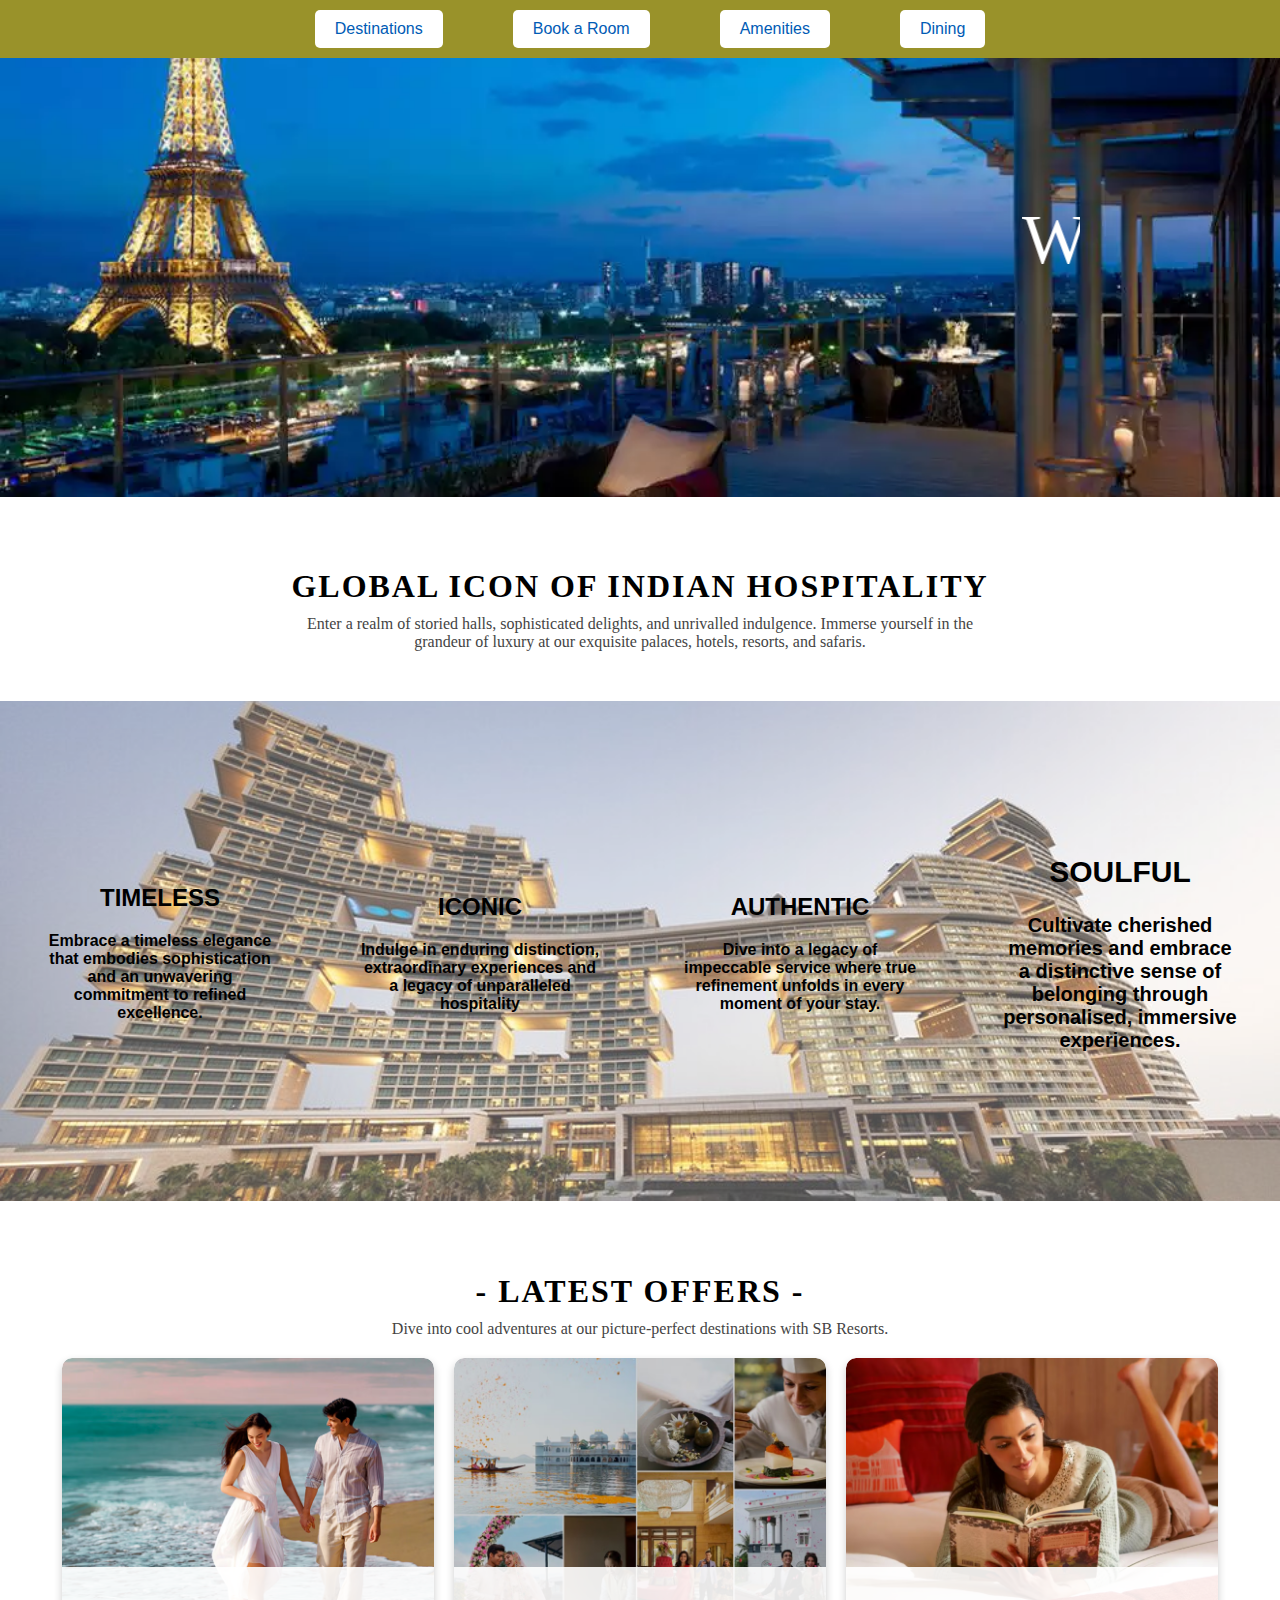
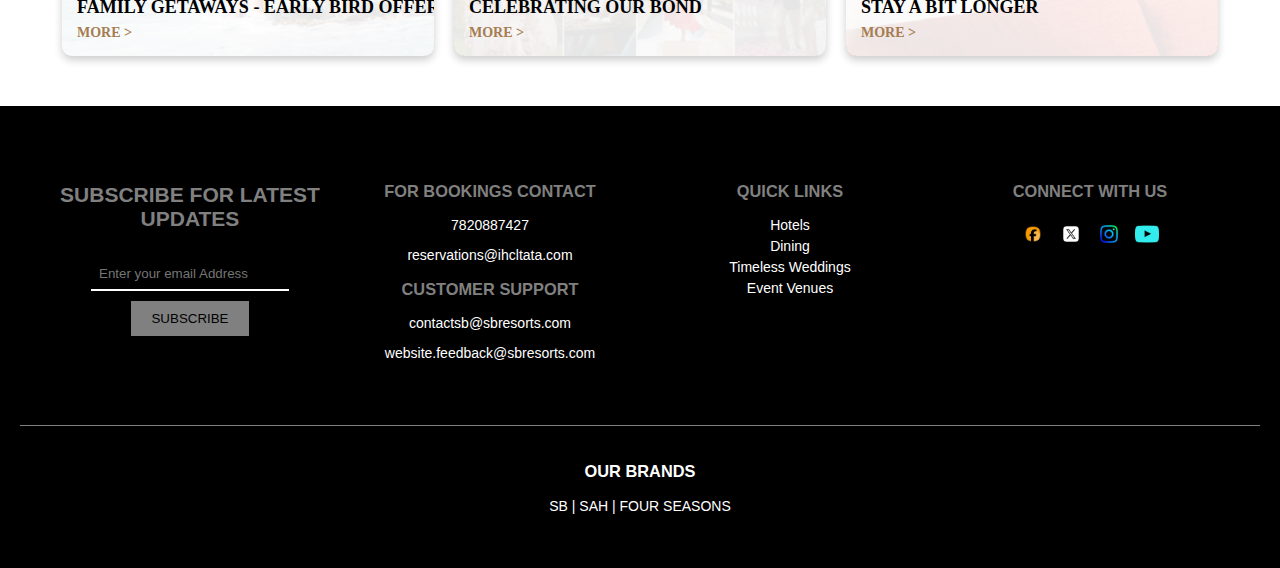
<file: index.html>
<!DOCTYPE html>
<html>
    <head>
        <title>Hotels</title>
        <link rel="stylesheet" href="style.css">
        <script src="script.js" defer></script>
    </head>
    <body>
        <div class="container">
            <marquee>Welcome to SB Resorts</marquee>
        </div>
        <div class="navbar">
            <div>
                <a href="destinations.html">
                    <button>Destinations</button>
                </a>
            </div>
            <button onclick="openModal()">Book a Room</button>
            <a href="amenities.html">
                <button>Amenities</button>
            </a>
            <a href="dining.html">
                <button>Dining</button>
            </a>
        </div>
        <div id="bookingModal" class="modal">
            <div class="modal-content">
                <span class="close" onclick="closeModal()">&times;</span>
                <h2>Book a Room</h2>
                <p>Number of rooms: <input type="number" id="numroom" min="1" oninput="validateInput(this)"></p>
                <p>Number of people staying: <input type="number" id="people" min="1" oninput="validateInput(this)"></p>
                <p>Select Room Type: 
                    <select id="room">
                        <option value="SingleBed">Single Bed - 10000 RS</option>
                        <option value="DoubleBed">Double Bed - 18000 RS</option>
                        <option value="Suite">Suite - 30000 RS</option>
                    </select>
                </p>
                <p class="blink">Price: Starting from 10000 RS per night</p>
                <button onclick="total()">Confirm Booking</button>
            </div>
        </div>
        <div class="banner-container">
            <h1>GLOBAL ICON OF INDIAN HOSPITALITY</h1>
            <p>
                Enter a realm of storied halls, sophisticated delights, and unrivalled indulgence. 
                Immerse yourself in the grandeur of luxury at our exquisite palaces, hotels, resorts, and safaris.
            </p>
        </div>
        <div class="luxury-section">
            <div class="luxury-item">
                <div class="text-overlay">
                    <h2>TIMELESS</h2>
                    <p>Embrace a timeless elegance that embodies sophistication and an unwavering commitment to refined excellence.</p>
                </div>
            </div>
            <div class="luxury-item">
                <div class="text-overlay">
                    <h2>ICONIC</h2>
                <p>Indulge in enduring distinction, extraordinary experiences and a legacy of unparalleled hospitality</p>
                </div>
            </div>
            <div class="luxury-item">
                <div class="text-overlay">
                    <h2>AUTHENTIC</h2>
                <p>Dive into a legacy of impeccable service where true refinement unfolds in every moment of your stay.</p>
                </div>
            </div>
            <div class="luxury-item">
                <div class="text-overlays">
                    <h2>SOULFUL</h2>
                <p>Cultivate cherished memories and embrace a distinctive sense of belonging through personalised, immersive experiences.</p>
                </div>
            </div>
        </div>
        <div class="offers-container">
            <h1>- LATEST OFFERS -</h1>
            <p>Dive into cool adventures at our picture-perfect destinations with SB Resorts.</p>
            <div class="offers-grid">
                <div class="offer-item">
                    <img src="family.jpg" alt="Family Getaways">
                    <div class="offer-text">
                        <h2>FAMILY GETAWAYS - EARLY BIRD OFFER</h2>
                        <a href="destinations.html">MORE ></a>
                    </div>
                </div>
                <div class="offer-item">
                    <img src="Bond.jpg" alt="Celebrating Our Bond">
                    <div class="offer-text">
                        <h2>CELEBRATING OUR BOND</h2>
                        <a href="amenities.html">MORE ></a>
                    </div>
                </div>
                <div class="offer-item">
                    <img src="stay.jpg" alt="Stay A Bit Longer">
                    <div class="offer-text">
                        <h2>STAY A BIT LONGER</h2>
                        <a href="dining.html">MORE ></a>
                    </div>
                </div>
            </div>
        </div>
    <footer>
        <div class="footer-container">
            <div class="footer-section">
                <h2>SUBSCRIBE FOR LATEST UPDATES</h2>
                <input type="email" id="email" placeholder="Enter your email Address">
                <button id="subscribe" onclick="messagePrompt()">SUBSCRIBE</button>
            </div>
            <div class="footer-section">
                <h3>FOR BOOKINGS CONTACT</h3>
                <p>7820887427</p>
                <p>reservations@ihcltata.com</p>
                <h3>CUSTOMER SUPPORT</h3>
                <p>contactsb@sbresorts.com</p>
                <p>website.feedback@sbresorts.com</p>
            </div>
            <div class="footer-section">
                <h3>QUICK LINKS</h3>
                <ul>
                    <li><a href="destinations.html">Hotels</a></li>
                    <li><a href="dining.html">Dining</a></li>
                    <li><a href="index.html">Timeless Weddings</a></li>
                    <li><a href="destinations.html">Event Venues</a></li>
                </ul>
            </div>
            <div class="footer-section social-icons">
                <h3>CONNECT WITH US</h3>
                <a href="https://www.facebook.com/"><img src="facebook.webp" alt="Facebook"></a>
                <a href="https://x.com/?lang=en"><img src="x.png" alt="Twitter"></a>
                <a href="https://www.instagram.com/"><img src="instagram.jpg" alt="Instagram"></a>
                <a href="https://www.youtube.com/"><img src="youtube.jpg" alt="YouTube"></a>
            </div>
        </div>
        <div class="footer-brands">
            <h3>OUR BRANDS</h3>
            <p>SB | SAH | FOUR SEASONS </p>
        </div>
    </footer>
    </body>
</html>
</file>
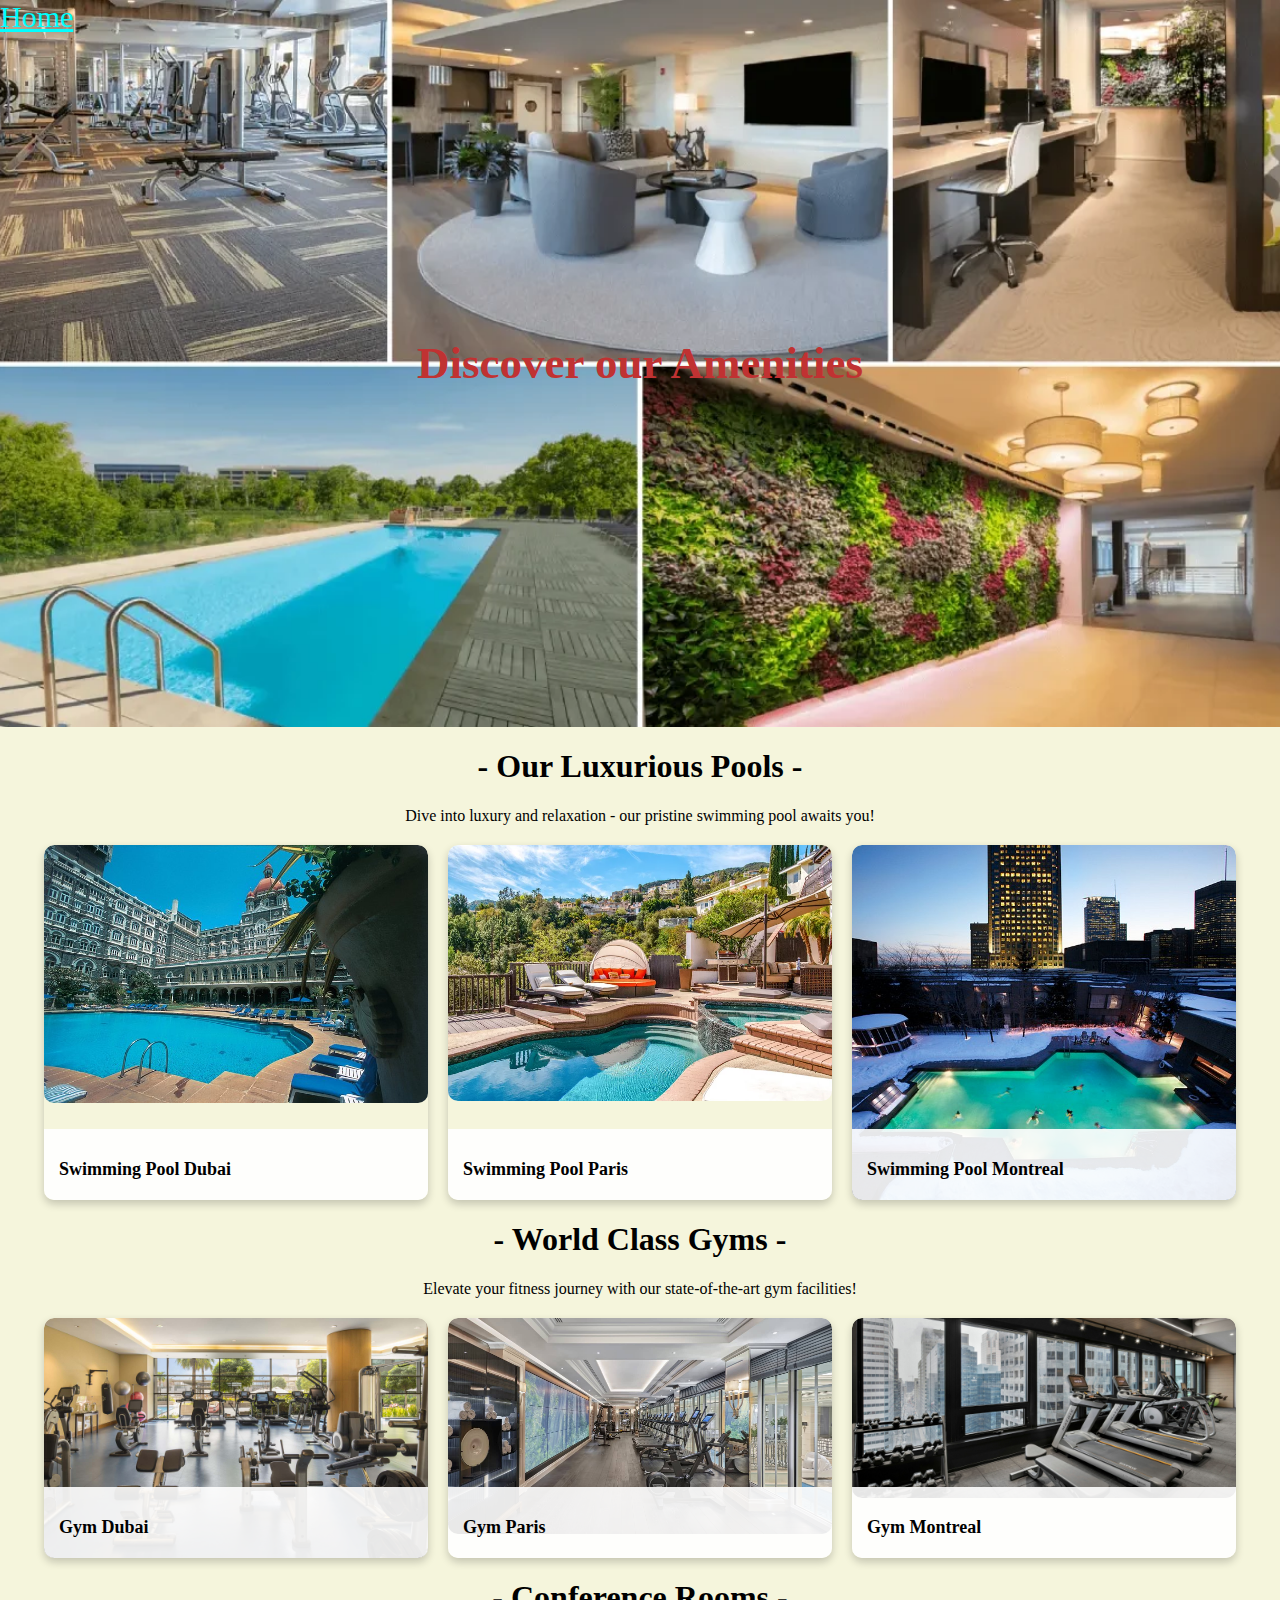
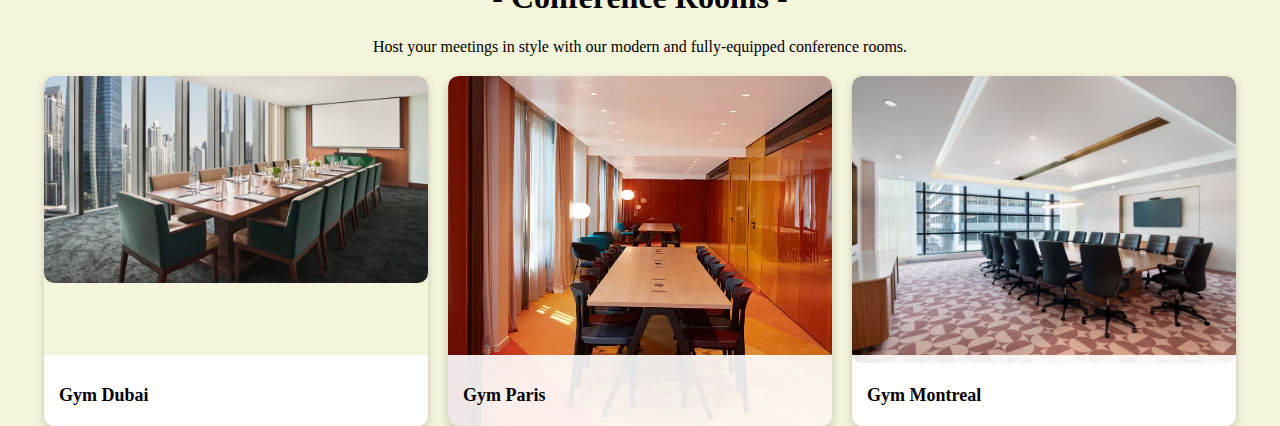
<file: amenities.html>
<!DOCTYPE html>
<html>
    <head>
        <title>Amenities</title>
        <style>
        body {
            font-family: 'Times New Roman', Times, serif;
            margin: 0;
            padding: 0;
            text-align: center;
            background-color: beige;
        }
        .container {
            background-color: #0073e6;
            color: rgb(192, 50, 50);
            padding: 300px;
            font-size: 30px;
            font-family: fantasy;
            background-image: url('Hotel-Amenities.jpg');
            background-repeat: no-repeat;
            background-size: cover;
            background-position: center;
        }
        .container a {
            color: aqua;
            position: absolute; 
            top: 0;
            left: 0;
        }
        .offers-grid {
           display: flex;
           justify-content: center;
           gap: 20px;
           margin-top: 20px;
       }
       
       .offer-item {
           position: relative;
           width: 30%;
           overflow: hidden;
           border-radius: 10px;
           box-shadow: 0px 4px 8px rgba(0, 0, 0, 0.2);
       }
       
       .offer-item img {
           width: 100%;
           height: auto;
           display: block;
           border-radius: 10px;
       }
       
       .offer-text {
           position: absolute;
           bottom: 0;
           background: rgba(255, 255, 255, 0.9);
           width: 100%;
           padding: 15px;
           text-align: left;
       }
       
       .offer-text h2 {
           font-size: 18px;
           font-weight: bold;
           color: black;
           margin-bottom: 5px;
       }
        </style>
    </head>
    <body>
        <div class="container">
            <h2>Discover our Amenities</h2>
            <a href="index.html">Home</a>
        </div>
        <div class="offers-container">
            <h1>- Our Luxurious Pools -</h1>
            <p>Dive into luxury and relaxation - our pristine swimming pool awaits you!</p>
            <div class="offers-grid">
                <div class="offer-item">
                    <img src="Swimming.jpg" alt="Family Getaways">
                    <div class="offer-text">
                        <h2>Swimming Pool Dubai</h2>
                    </div>
                </div>
                <div class="offer-item">
                    <img src="pool.jpg" alt="Family Getaways">
                    <div class="offer-text">
                        <h2>Swimming Pool Paris</h2>
                    </div>
                </div>
                <div class="offer-item">
                    <img src="pool2.jpg" alt="Family Getaways">
                    <div class="offer-text">
                        <h2>Swimming Pool Montreal</h2>
                    </div>
                </div>
            </div>
        </div>    
        <div class="offers-container">
            <h1>- World Class Gyms -</h1>
            <p>Elevate your fitness journey with our state-of-the-art gym facilities!</p>
            <div class="offers-grid">
                <div class="offer-item">
                    <img src="gym1.jpg" alt="Family Getaways">
                    <div class="offer-text">
                        <h2>Gym Dubai</h2>
                    </div>
                </div>
                <div class="offer-item">
                    <img src="gym2.jpg" alt="Family Getaways">
                    <div class="offer-text">
                        <h2>Gym Paris</h2>
                    </div>
                </div>
                <div class="offer-item">
                    <img src="gym3.jpg" alt="Family Getaways">
                    <div class="offer-text">
                        <h2>Gym Montreal</h2>
                    </div>
                </div>
            </div>
        </div>   
        <div class="offers-container">
            <h1>- Conference Rooms -</h1>
            <p>Host your meetings in style with our modern and fully-equipped conference rooms.</p>
            <div class="offers-grid">
                <div class="offer-item">
                    <img src="room1.jpg" alt="Family Getaways">
                    <div class="offer-text">
                        <h2>Gym Dubai</h2>
                    </div>
                </div>
                <div class="offer-item">
                    <img src="room2.jpg" alt="Family Getaways">
                    <div class="offer-text">
                        <h2>Gym Paris</h2>
                    </div>
                </div>
                <div class="offer-item">
                    <img src="room3.jpg" alt="Family Getaways">
                    <div class="offer-text">
                        <h2>Gym Montreal</h2>
                    </div>
                </div>
            </div>
        </div>     
    </body>
</html>
</file>
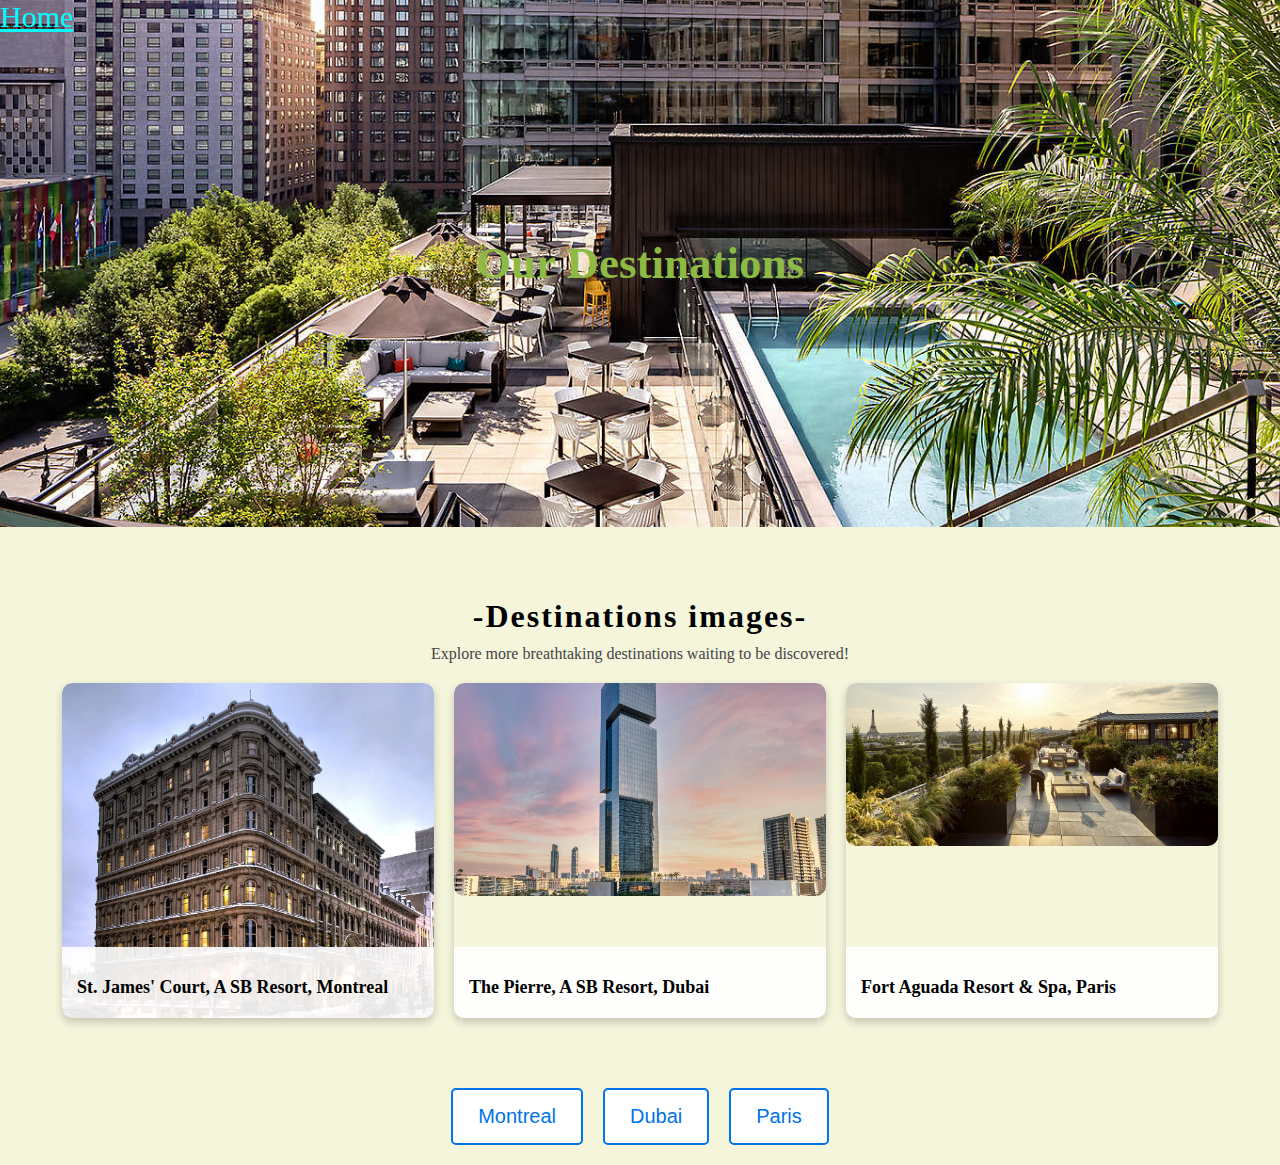
<file: destinations.html>
<!DOCTYPE html>
<html>
    <head>
        <title>Destinations</title>
        <script src="script.js" defer></script>
        <style>
       body {
            font-family: 'Times New Roman', Times, serif;
            margin: 0;
            padding: 0;
            text-align: center;
            background-color:beige;
        }
        .container {
            background-color: #0073e6;
            color: rgb(140, 186, 66);
            padding: 200px;
            font-size: 30px;
            font-family: fantasy;
            background-image: url('montreal3.0.jpg');
            background-repeat: no-repeat;
            background-size: cover;
            background-position: center;
        }
        .container a {
            color: aqua;
            position: absolute; 
            top: 0;
            left: 0;
        }
        .destinations {
            display: flex;
            justify-content: center;
            margin: 20px 0;
        }
        .destination-button {
            padding: 15px 25px;
            margin: 0 10px;
            background-color: white;
            color: #0073e6;
            font-size: 20px;
            border-radius: 5px;
            cursor: pointer;
            border: 2px solid #0073e6;
            transition: background-color 0.3s, color 0.3s;
        }
        .destination-button:hover {
            background-color: #0073e6;
            color: white;
        }
        .offers-container {
            text-align: center;
            padding: 50px 20px;
            font-family: 'Times New Roman', serif;
            background: beige;
        }
        .offers-container h1 {
            font-size: 32px;
            font-weight: bold;
            letter-spacing: 2px;
            margin-bottom: 10px;
        }
        .offers-container p {
            font-size: 16px;
            max-width: 700px;
            margin: auto;
            color: #444;
        }
        .offers-grid {
            display: flex;
            justify-content: center;
            gap: 20px;
            margin-top: 20px;
        }  
        .offer-item {
            position: relative;
            width: 30%;
            overflow: hidden;
            border-radius: 10px;
            box-shadow: 0px 4px 8px rgba(0, 0, 0, 0.2);
        }
        .offer-item img {
            width: 100%;
            height: auto;
            display: block;
            border-radius: 10px;
        }
        .offer-text {
            position: absolute;
            bottom: 0;
            background: rgba(255, 255, 255, 0.9);
            width: 100%;
            padding: 15px;
            text-align: left;
        }
        .offer-text h2 {
            font-size: 18px;
            font-weight: bold;
            color: black;
            margin-bottom: 5px;
        }
        .offer-text a {
            font-size: 14px;
            font-weight: bold;
            text-decoration: none;
            color: #a67c52;
        }
        .modal {
            display: none;
            position: fixed;
            z-index: 1001;
            left: 0;
            top: 0;
            width: 100%;
            height: 100%;
            background-color: rgba(0,0,0,0.5);
        }
        .modal-content {
            background-color: white;
            margin: 10% auto;
            padding: 20px;
            border: 1px solid #888;
            width: 40%;
            text-align: left;
            border-radius: 10px;
        }
        .close {
            color: #aaa;
            float: right;
            font-size: 28px;
            font-weight: bold;
            cursor: pointer;
        }
        .close:hover {
            color: black;
        }
        </style>
    </head>
    <body>
        <div class="container">
            <h2>Our Destinations</h2>
            <a href="index.html">Home</a>
        </div>
        <div class="offers-container">
            <h1>-Destinations images-</h1>
            <p>Explore more breathtaking destinations waiting to be discovered!</p>
            <div class="offers-grid">
                <div class="offer-item">
                    <img src="montreal.jpg" alt="Family Getaways">
                    <div class="offer-text">
                        <h2>St. James' Court, A SB Resort, Montreal</h2>
                    </div>
                </div>
                <div class="offer-item">
                    <img src="Dubai2.0.jpg" alt="Celebrating Our Bond">
                    <div class="offer-text">
                        <h2>The Pierre, A SB Resort, Dubai</h2>
                    </div>
                </div>
                <div class="offer-item">
                    <img src="paris2.0.jpg" alt="Stay A Bit Longer">
                    <div class="offer-text">
                        <h2>Fort Aguada Resort & Spa, Paris</h2>
                    </div>
                </div>
            </div>
        </div>
        <div class="destinations">
            <button class="destination-button" onclick="openModal()">Montreal</button>
            <button class="destination-button" onclick="openModal()">Dubai</button>
            <button class="destination-button" onclick="openModal()">Paris</button>
        </div>
        <div id="bookingModal" class="modal">
            <div class="modal-content">
                <span class="close" onclick="closeModal()">&times;</span>
                <h2>Book a Room</h2>
                <p>Number of rooms: <input type="number" id="numroom" min="1" oninput="validateInput(this)"></p>
                <p>Number of people staying: <input type="number" id="people" min="1" oninput="validateInput(this)"></p>
                <p>Select Room Type: 
                    <select id="room">
                        <option value="SingleBed">Single Bed - 10000 RS</option>
                        <option value="DoubleBed">Double Bed - 18000 RS</option>
                        <option value="Suite">Suite - 30000 RS</option>
                    </select>
                </p>
                <p class="blink">Price: Starting from 10000 RS per night</p>
                <button onclick="total()">Confirm Booking</button>
            </div>
        </div>
    </body>
</html>
</file>
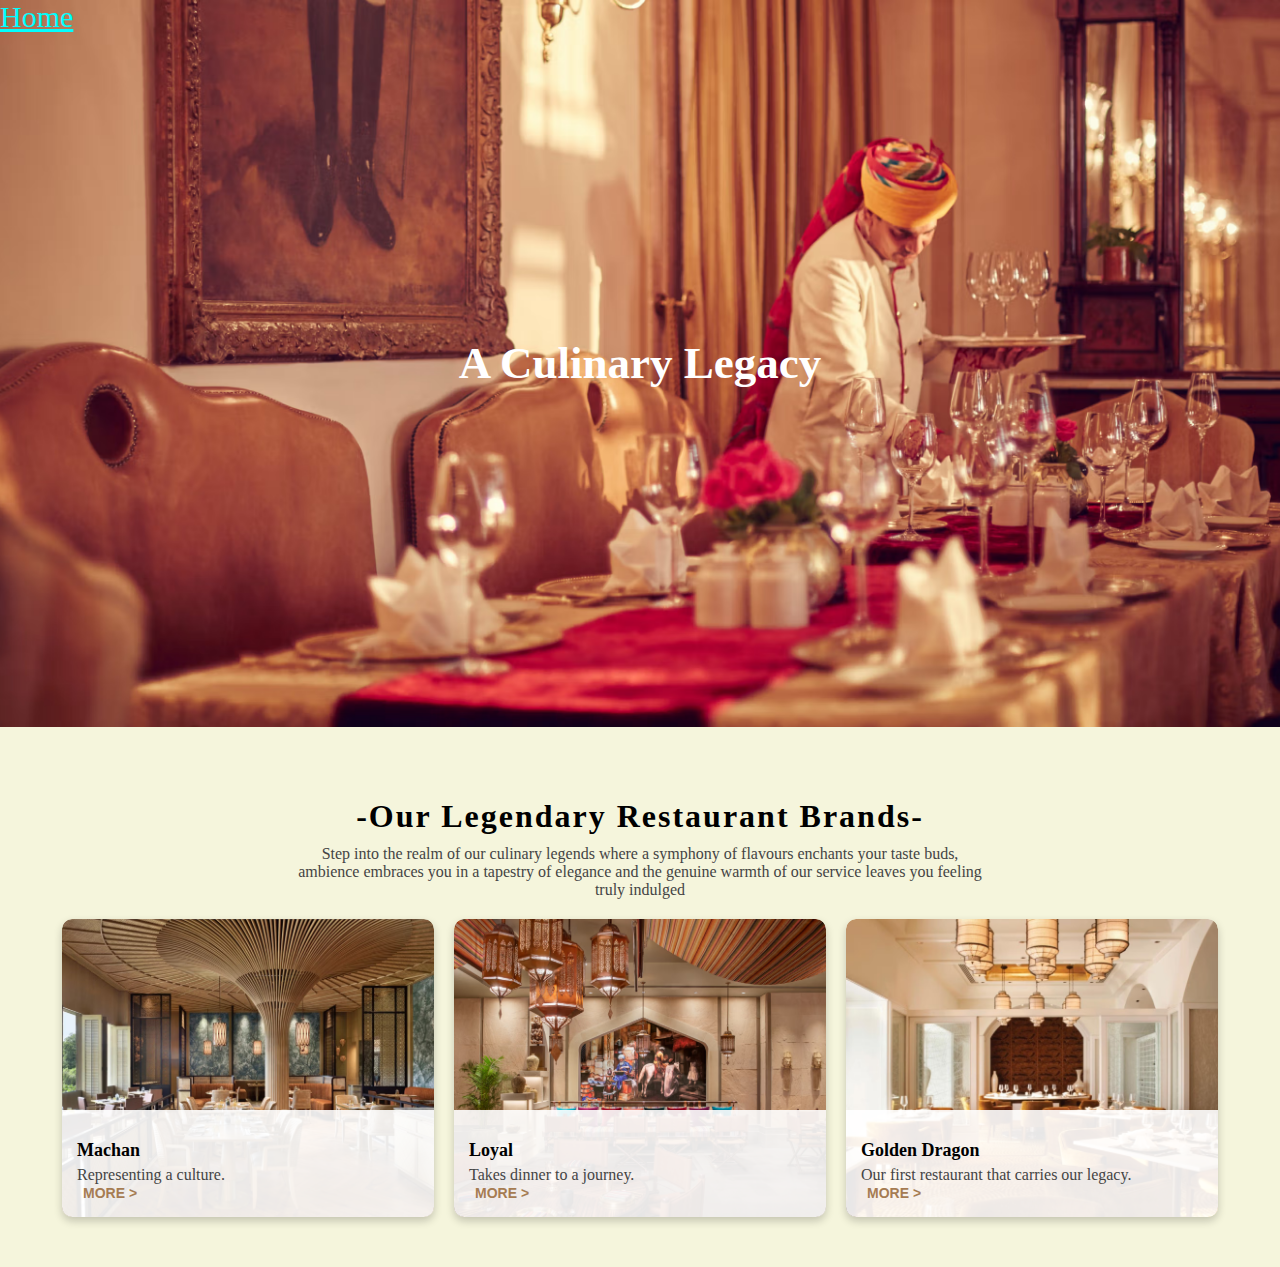
<file: dining.html>
<!DOCTYPE html>
<html>
    <head>
        <title>Dining</title>
        <script src="script.js" defer></script>
        <style>
        body {
            font-family: Arial, sans-serif;
            margin: 0;
            padding: 0;
            text-align: center;
            background-color: beige;
        }
        .container {
            background-color: #0073e6;
            color: white;
            font-family: fantasy;
            background-image: url('Dining.jpg');
            background-repeat: no-repeat;
            background-size: cover;
            background-position: center;
            padding: 300px;
            font-size: 30px;
        }
        .container a {
            color: aqua;
            position: absolute; 
            top: 0;
            left: 0;
        }
        .offers-container {
            text-align: center;
            padding: 50px 20px;
            font-family: 'Times New Roman', serif;
            background: beige;
        }
        .offers-container h1 {
            font-size: 32px;
            font-weight: bold;
            letter-spacing: 2px;
            margin-bottom: 10px;
        }
        .offers-container p {
            font-size: 16px;
            max-width: 700px;
            margin: auto;
            color: #444;
        }
        .offers-grid {
            display: flex;
            justify-content: center;
            gap: 20px;
            margin-top: 20px;
        }
        .offer-item {
            position: relative;
            width: 30%;
            overflow: hidden;
            border-radius: 10px;
            box-shadow: 0px 4px 8px rgba(0, 0, 0, 0.2);
        }
        .offer-item img {
            width: 100%;
            height: auto;
            display: block;
            border-radius: 10px;
        }
        .offer-text {
            position: absolute;
            bottom: 0;
            background: rgba(255, 255, 255, 0.9);
            width: 100%;
            padding: 15px;
            text-align: left;
        }
        .offer-text h2 {
            font-size: 18px;
            font-weight: bold;
            color: black;
            margin-bottom: 5px;
        }
        .offer-text button {
            font-size: 14px;
            font-weight: bold;
            text-decoration: none;
            color: #a67c52;
            border: none;
            background: none;
            cursor: pointer;
        }
        .modal {
            display: none;
            position: fixed;
            z-index: 1001;
            left: 0;
            top: 0;
            width: 100%;
            height: 100%;
            background-color: rgba(0,0,0,0.5);
        }
        .modal-content {
            background-color: white;
            margin: 10% auto;
            padding: 20px;
            border: 1px solid #888;
            width: 40%;
            text-align: left;
            border-radius: 10px;
        }
        .close {
            color: #aaa;
            float: right;
            font-size: 28px;
            font-weight: bold;
            cursor: pointer;
        }
        .close:hover {
            color: black;
        }
        </style>
    </head>
    <body>
        <div class="container">
            <h2>A Culinary Legacy</h2>
            <a href="index.html">Home</a>
        </div>
        <div class="offers-container">
            <h1>-Our Legendary Restaurant Brands-</h1>
            <p>Step into the realm of our culinary legends where a symphony of flavours enchants your taste buds, ambience embraces you in a tapestry of elegance and the genuine warmth of our service leaves you feeling truly indulged</p>
            <div class="offers-grid">
                <div class="offer-item">
                    <img src="dining2.jpg" alt="Family Getaways">
                    <div class="offer-text">
                        <h2>Machan</h2>
                        <p>Representing a culture.</p>
                        <button onclick="openModal()">MORE ></button>
                    </div>
                </div>
                <div class="offer-item">
                    <img src="dining3.jpg" alt="Celebrating Our Bond">
                    <div class="offer-text">
                        <h2>Loyal</h2>
                        <p>Takes dinner to a journey.</p>
                        <button onclick="openModal()">MORE ></button>
                    </div>
                </div>
                <div class="offer-item">
                    <img src="dining4.jpg" alt="Stay A Bit Longer">
                    <div class="offer-text">
                        <h2>Golden Dragon</h2>
                        <p>Our first restaurant that carries our legacy.</p>
                        <button onclick="openModal()">MORE ></button>
                    </div>
                </div>
            </div>
        </div>
        <div id="bookingModal" class="modal">
            <div class="modal-content">
                <span class="close" onclick="closeModal()">&times;</span>
                <h2>Open daily for lunch and dinner</h2>
                
                <p>Select Meal:</p>
                <label>
                    <input type="radio" name="meal" value="Lunch"> Lunch (12:30 pm to 2:45 pm)
                </label>
                <br>
                <label>
                    <input type="radio" name="meal" value="Dinner"> Dinner (7:00 pm to 11:45 pm)
                </label>
                
                <p>Select Restaurant: 
                    <select id="restaurant">
                        <option value="Machan">Machan</option>
                        <option value="Loyal">Loyal</option>
                        <option value="Golden Dragon">Golden Dragon</option>
                    </select>
                </p>
                <button onclick="Greet()">Confirm Booking</button>
                <p id="greet"></p>
            </div>
        </div>
    </body>
</html>
</file>
<file: style.css>
body {
    font-family: Arial, sans-serif;
    margin: 0;
    padding: 0;
    text-align: center;
    background-color: #f4f4f4;
}
.navbar {
    position: fixed;
    top: 0;
    width: 100%;
    background-color: #99922a;
    padding: 10px;
    display: flex;
    justify-content: center;
    gap: 70px;
    z-index: 1000;
}
.navbar button {
    background-color: white;
    color: #005bb5;
    padding: 10px 20px;
    border: none;
    cursor: pointer;
    font-size: 16px;
    border-radius: 5px;
}
.navbar button:hover {
    background-color: #ddd;
}
.container {
    padding-top: 120px; 
    font-family: fantasy;
    background-color: #0073e6;
    color: white;
    padding: 200px;
    font-size: 70px;
    background-image: url('Paris.jpg');
    background-repeat: no-repeat;
    background-size: cover;
    background-position: center;
}
.blink {
    animation: blink 1s linear infinite;
}
@keyframes blink {
    0%, 100% { opacity: 1; }
    50% { opacity: 0; }
}
.modal {
    display: none;
    position: fixed;
    z-index: 1001;
    left: 0;
    top: 0;
    width: 100%;
    height: 100%;
    background-color: rgba(0,0,0,0.5);
}
.modal-content {
    background-color: aquamarine;
    margin: 10% auto;
    padding: 20px;
    border: 1px solid #888;
    width: 40%;
    text-align: center;
    border-radius: 10px;
}
.modal-content button{
    background-color: #0073e6;
    color: #ddd;
    box-shadow: #444;
    border-radius: 15px;
}
.close {
    color: #aaa;
    float: right;
    font-size: 28px;
    font-weight: bold;
    cursor: pointer;
}
.close:hover {
    color: black;
}
footer {
    background-color: black;
    color: white;
    padding: 40px 20px;
    text-align: center;
    font-size: 14px;
}
.footer-container {
    display: flex;
    justify-content: space-between;
    flex-wrap: wrap;
    max-width: 1200px;
    margin: auto;
}
.footer-section {
    flex: 1;
    min-width: 250px;
    margin: 20px;
}
.footer-section h2, .footer-section h3 {
    color: gray;
}
.footer-section input {
    width: 70%;
    padding: 8px;
    margin: 10px 0;
    border: none;
    border-bottom: 2px solid white;
    background: transparent;
    color: white;
    outline: none;
}
.footer-section button {
    background: gray;
    border: none;
    padding: 10px 20px;
    cursor: pointer;
}
.footer-section button:hover{

    background-color: #888;
}
.footer-section ul {
    list-style: none;
    padding: 0;
}
.footer-section ul li {
    margin: 5px 0;
}
.footer-section ul li a {
    color: white;
    text-decoration: none;
}
.footer-section ul li a:hover {
    text-decoration: underline;
}
.social-icons img {
    width: 24px;
    margin: 5px;
    filter: invert(100%);
}
.footer-brands {
    margin-top: 30px;
    border-top: 1px solid gray;
    padding-top: 20px;
}
.banner-container {
    text-align: center;
    padding: 50px 20px;
    background: white;
    font-family: 'Times New Roman', serif;
}
.banner-container h1 {
    font-size: 32px;
    font-weight: bold;
    letter-spacing: 2px;
    margin-bottom: 10px;
}
.banner-container p {
    font-size: 16px;
    max-width: 700px;
    margin: auto;
    color: #444;
}
.luxury-section {
    display: flex;
    width: 100%;
    height: 500px;
    background-image: url('dubai.jpg');
    background-size: cover;
    background-position: center;
    justify-content: space-between;
}
.luxury-item {
    flex: 1;
    display: flex;
    align-items: flex-end;
    justify-content: center;
    text-align: center;
    padding-bottom: 20px;
    font-size: 20px;
    font-weight: bold;
}
.luxury-item:nth-child(1) {
    background: rgba(255, 255, 255, 0.3);
    color: black;
    padding: 40px;
    flex-direction: column;
}
.luxury-item:nth-child(2) {
    background: rgba(255, 255, 255, 0.3); 
    color: black;
    padding: 40px;
    flex-direction: column;
}
.luxury-item:nth-child(3) {
    background: rgba(255, 255, 255, 0.3); 
    color: black;
    padding: 40px;
    flex-direction: column;
}
.luxury-item:nth-child(4) {
    background: rgba(255, 255, 255, 0.3); 
    color: black;
    padding: 40px;
    flex-direction: column;
}
.text-overlay h2 {
    font-size: 24px;
    font-weight: bold;
}
.text-overlay p {
    font-size: 16px;
    margin-top: 10px;
    color: black;
}
.offers-container {
    text-align: center;
    padding: 50px 20px;
    font-family: 'Times New Roman', serif;
    background: white;
}
.offers-container h1 {
    font-size: 32px;
    font-weight: bold;
    letter-spacing: 2px;
    margin-bottom: 10px;
}
.offers-container p {
    font-size: 16px;
    max-width: 700px;
    margin: auto;
    color: #444;
}
.offers-grid {
    display: flex;
    justify-content: center;
    gap: 20px;
    margin-top: 20px;
}
.offer-item {
    position: relative;
    width: 30%;
    overflow: hidden;
    border-radius: 10px;
    box-shadow: 0px 4px 8px rgba(0, 0, 0, 0.2);
}
.offer-item img {
    width: 100%;
    height: auto;
    display: block;
    border-radius: 10px;
}
.offer-text {
    position: absolute;
    bottom: 0;
    background: rgba(255, 255, 255, 0.9);
    width: 100%;
    padding: 15px;
    text-align: left;
}
.offer-text h2 {
    font-size: 18px;
    font-weight: bold;
    color: black;
    margin-bottom: 5px;
}
.offer-text a {
    font-size: 14px;
    font-weight: bold;
    text-decoration: none;
    color: #a67c52;
}
</file>
